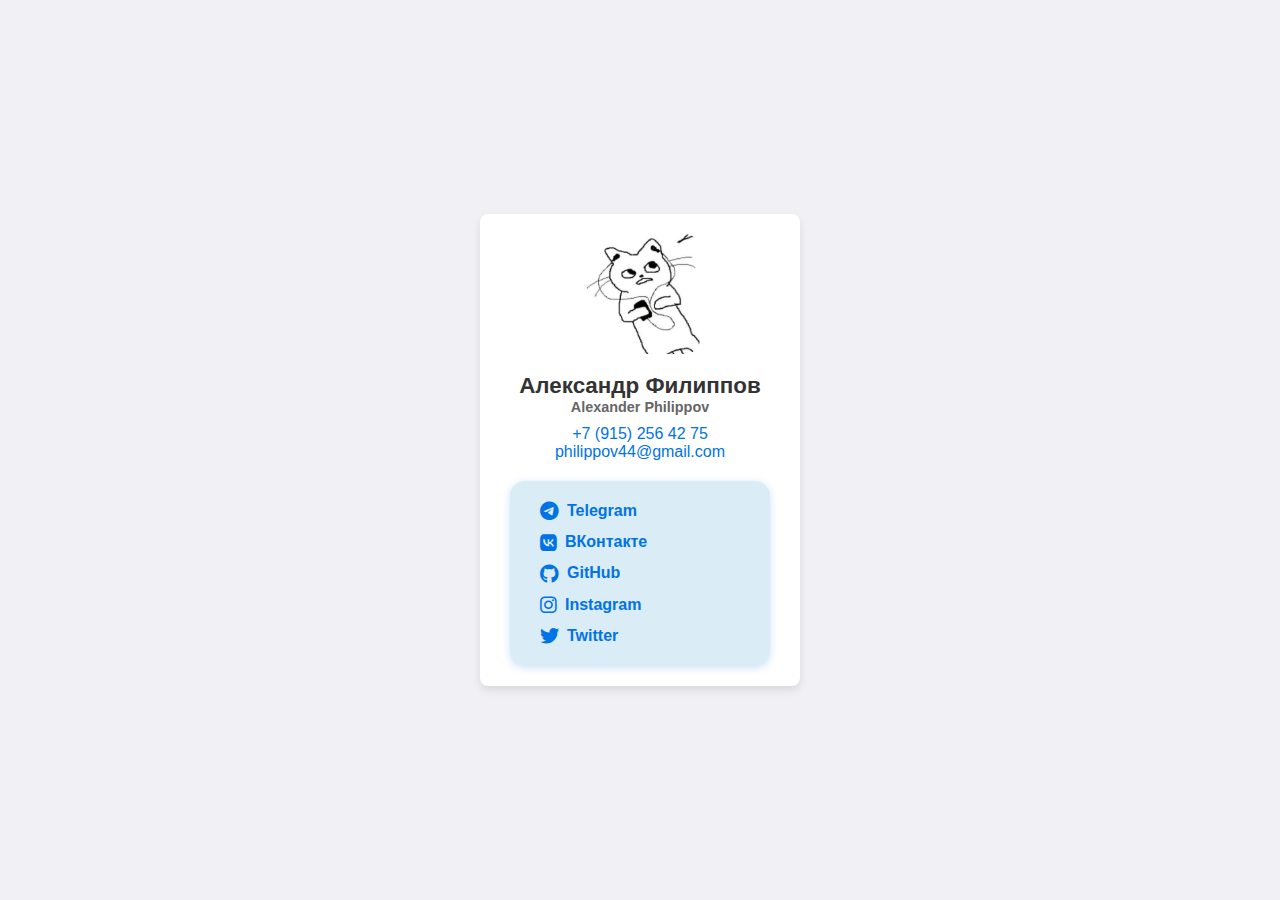
<file: index.html>
<!DOCTYPE html>
<html lang="ru">
<head>
    <meta charset="UTF-8">
    <meta name="viewport" content="width=device-width, initial-scale=1.0">
    <title>business card</title>
    <link rel="stylesheet" href="styles.css">
	<link rel="icon" href="favicon.ico" type="image/x-icon">
    <!-- Подключаем Font Awesome для иконок -->
    <link rel="stylesheet" href="https://cdnjs.cloudflare.com/ajax/libs/font-awesome/6.0.0-beta3/css/all.min.css">
</head>
<body>
    <div class="card">
        <div class="avatar">
            <img src="avatar.jpg" alt="avatar">
        </div>
        <h1>Александр Филиппов</h1>
		<h2 class="name-subtitle">Alexander Philippov</h2>
		
        <p class="contact-info"><a href="tel:+79152564275">+7 (915) 256 42 75</a></p>
        <p class="contact-info"><a href="mailto:philippov44@gmail.com">philippov44@gmail.com</a></p>
        
        <div class="social-section">
            <div class="social-links">
                <a href="https://t.me/Triantaexi" target="_blank"><i class="fab fa-telegram">
				</i> Telegram</a>
                <a href="https://vk.com/razreshitel" target="_blank"><i class="fab fa-vk">
				</i> ВКонтакте</a>
                <a href="https://github.com/razreshitel" target="_blank"><i class="fab fa-github">
				</i> GitHub</a>
                <a href="https://www.instagram.com/razresh1tel" target="_blank"><i class="fab fa-instagram">
				</i> Instagram</a>
                <a href="https://x.com/TriantaExi" target="_blank"><i class="fab fa-twitter">
				</i> Twitter</a>
            </div>
        </div>
    </div>
</body>
</html>
</file>
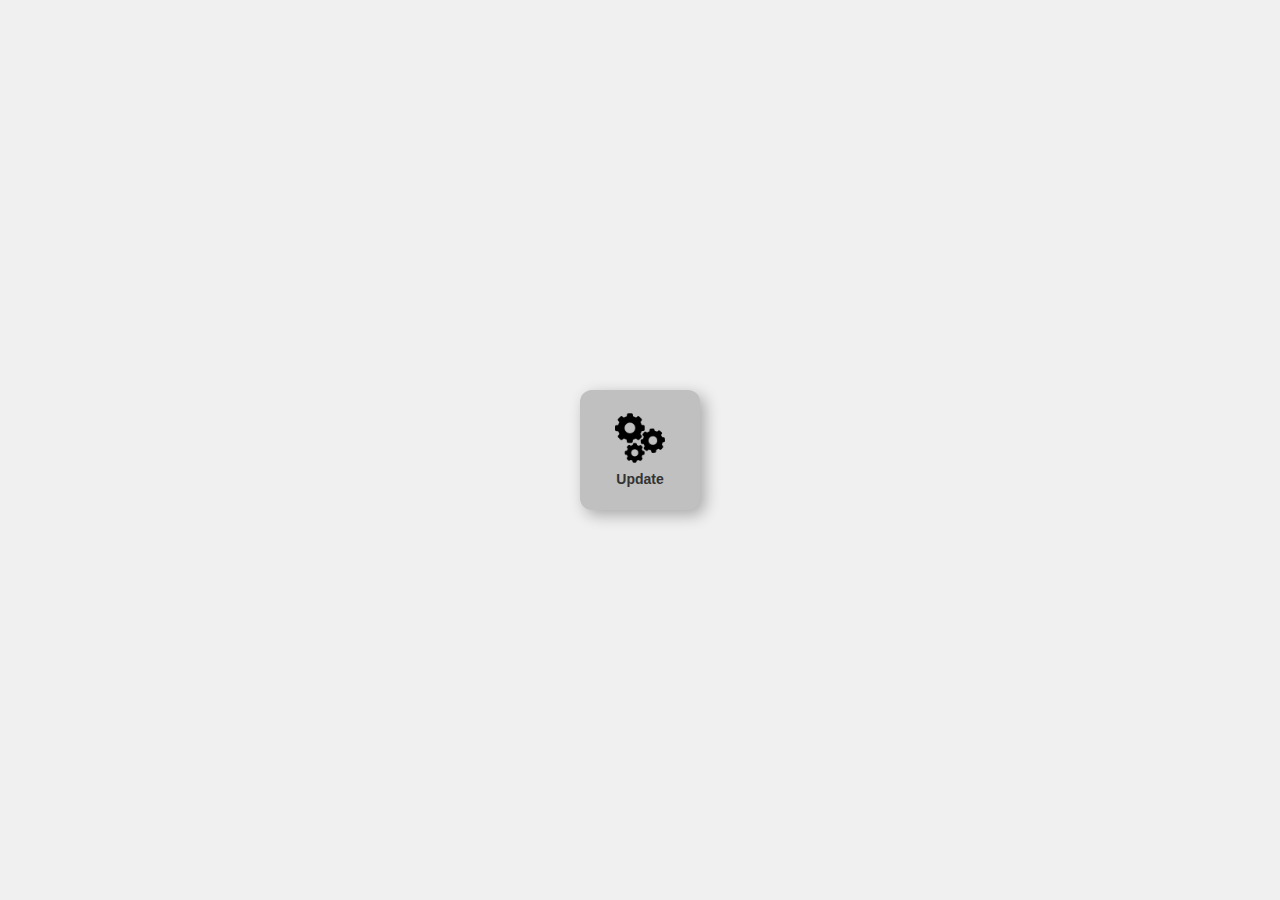
<file: update/index.html>
<!DOCTYPE html>
<html lang="ru">
<head>
    <meta charset="UTF-8">
    <meta name="viewport" content="width=device-width, initial-scale=1.0">
    <title>Обновление</title>
    <link rel="stylesheet" href="css/style.css">
</head>
<body>
    <button id="updateButton">
        <img src="css/gear.png" alt="Update Icon">
        <div class="under-button-text">Update</div>
    </button>

    <!-- Подключаем JavaScript -->
    <script src="scripts/git_fetch.js"></script>
</body>
</html>
</file>
<file: styles.css>
/* Общие стили */
* {
    box-sizing: border-box;
    margin: 0;
    padding: 0;
    font-family: Arial, sans-serif;
}

body {
    display: flex;
    align-items: center;
    justify-content: center;
    min-height: 100vh;
    background-color: #f0f0f5;
}

.card {
    text-align: center;
    background-color: #ffffff;
    padding: 20px;
    max-width: 320px;
    width: 100%;
    border-radius: 8px;
    box-shadow: 0 4px 8px rgba(0, 0, 0, 0.1);
}

/* Стили для аватара */
.avatar img {
    width: 120px;
    height: 120px;
    border-radius: 15px; /* Скругленные углы */
    margin-bottom: 15px;
    object-fit: cover; /* Обеспечивает сохранение пропорций */
}

/* Контактная информация */
h1 {
    font-size: 1.4em;
    color: #333;
}

.name-subtitle {
    font-size: 0.9em; /* Меньший размер шрифта */
    color: #666; /* Бледный цвет */
    margin-bottom: 10px;
}

.contact-info a {
    color: #0073e6;
    text-decoration: none;
}

.contact-info a:hover {
    text-decoration: underline;
}

/* Зона соцсетей */
.social-section {
    background-color: #daecf5; /* Светло-голубой фон */
    border-radius: 15px;
    padding: 20px;
    margin: 20px 10px 0; /* Сокращенный вариант margin */
    box-shadow: 0 2px 8px rgba(0, 115, 230, 0.2); /* Легкая голубая тень */
}

.social-section h2 {
    font-size: 1.1em;
    color: #0053c6; /* Голубой цвет заголовка */
    margin-bottom: 15px;
}

/* Вертикальные ссылки на соцсети с иконками */
.social-links {
    display: flex;
    flex-direction: column;
    gap: 12px;
    align-items: flex-start; /* Выравнивание по левому краю */
}

.social-links a {
    color: #0073e6;
    text-decoration: none;
    font-weight: bold;
    display: flex;
    align-items: center;
    gap: 8px;
    padding-left: 10px; /* Отступ слева для смещения текста */
}

.social-links a i {
    font-size: 1.2em;
}

.social-links a:hover {
    color: #005bb5;
}

/* Адаптивность */
@media (max-width: 480px) {
    .card {
        padding: 15px;
    }

    h1 {
        font-size: 1.2em;
    }

    .avatar img {
        width: 100px;
        height: 100px;
    }
}
</file>
<file: update/css/style.css>
/* Подключаем шрифт ITC Avant Garde Gothic */
@font-face {
    font-family: "ITC Avant Garde Gothic";
    src: url("itc-avant-garde-gothic-book-cyrillic.otf") format("opentype");
}

body {
    font-family: "ITC Avant Garde Gothic", sans-serif;
    display: flex;
    justify-content: center;
    align-items: center;
    height: 100vh;
    margin: 0;
    background-color: #f0f0f0;
}

/* Стили кнопки */
#updateButton {
    width: 120px;
    height: 120px;
    background-color: #c0c0c0; /* Серый цвет кнопки */
    border: none;
    border-radius: 12px; /* Скругленные углы */
    box-shadow: 5px 5px 15px rgba(0, 0, 0, 0.3); /* Тень справа сверху */
    display: flex;
    flex-direction: column;
    align-items: center;
    justify-content: center;
    cursor: pointer;
    transition: transform 0.2s;
}

#updateButton:hover {
    transform: scale(1.05); /* Легкое увеличение при наведении */
}

/* Стили для иконки внутри кнопки */
#updateButton img {
    width: 50px;
    height: 50px;
    margin-bottom: 8px;
}

/* Стили текста под кнопкой */
.under-button-text {
    font-size: 14px;
    color: #333;
    font-weight: bold;
    text-align: center;
}
</file>
